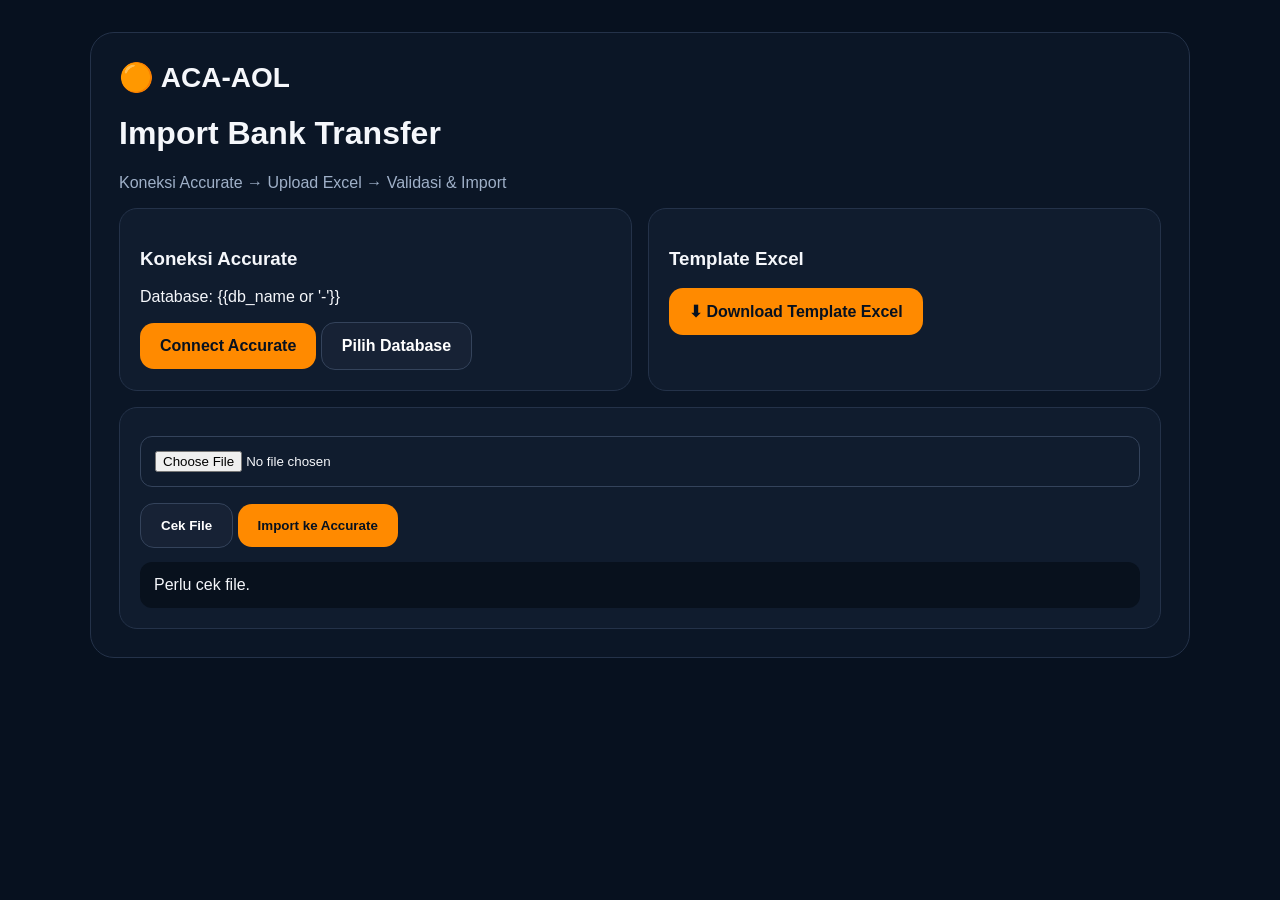
<file: templates/index.html>
<!doctype html><html><head><meta charset="utf-8"><link rel="stylesheet" href="/static/styles.css"><meta name="viewport" content="width=device-width,initial-scale=1"></head><body><div class="wrap"><div class="card"><div class="brand">🟠 ACA-AOL</div><h1>Import Bank Transfer</h1><p class="muted">Koneksi Accurate → Upload Excel → Validasi & Import</p><div class="grid"><div class="box"><h3>Koneksi Accurate</h3><p>Database: {{db_name or '-'}}</p><a class="btn" href="/oauth/connect">Connect Accurate</a> <a class="btn secondary" href="/databases">Pilih Database</a></div><div class="box"><h3>Template Excel</h3><a class="btn" href="/download-template">⬇ Download Template Excel</a></div></div><div class="box" style="margin-top:16px"><input id="file" type="file" accept=".xlsx,.xls"><button class="btn secondary" id="checkBtn">Cek File</button> <button class="btn" id="importBtn">Import ke Accurate</button><div id="status" class="status">Perlu cek file.</div></div></div></div><script src="/static/app.js"></script></body></html>
</file>
<file: static/styles.css>
body{margin:0;background:#07111f;color:#f5f7fb;font-family:Arial,sans-serif}.wrap{max-width:1100px;margin:auto;padding:32px}.card{background:#0b1626;border:1px solid #243249;border-radius:24px;padding:28px}.login{min-height:100vh;display:grid;grid-template-columns:1fr 1.2fr;gap:28px;align-items:center;padding:32px}.brand{font-size:28px;font-weight:900}.orange{color:#ff9800}.hero{font-size:46px;line-height:1.05}.muted{color:#9fb0c8}.btn{display:inline-block;background:#ff8a00;color:#07111f;font-weight:900;text-decoration:none;border:0;border-radius:14px;padding:14px 20px;cursor:pointer}.secondary{background:#172235;color:#fff;border:1px solid #34435b}input{width:100%;padding:14px;margin:8px 0 16px;border-radius:12px;border:1px solid #34435b;box-sizing:border-box}.grid{display:grid;grid-template-columns:1fr 1fr;gap:16px}.box{background:#101c2e;border:1px solid #243249;border-radius:18px;padding:20px}.status{white-space:pre-wrap;margin-top:14px;background:#08111d;padding:14px;border-radius:12px}.good{color:#43d39e}.bad{color:#ff7777}@media(max-width:800px){.login,.grid{grid-template-columns:1fr}.hero{font-size:36px}}
</file>
